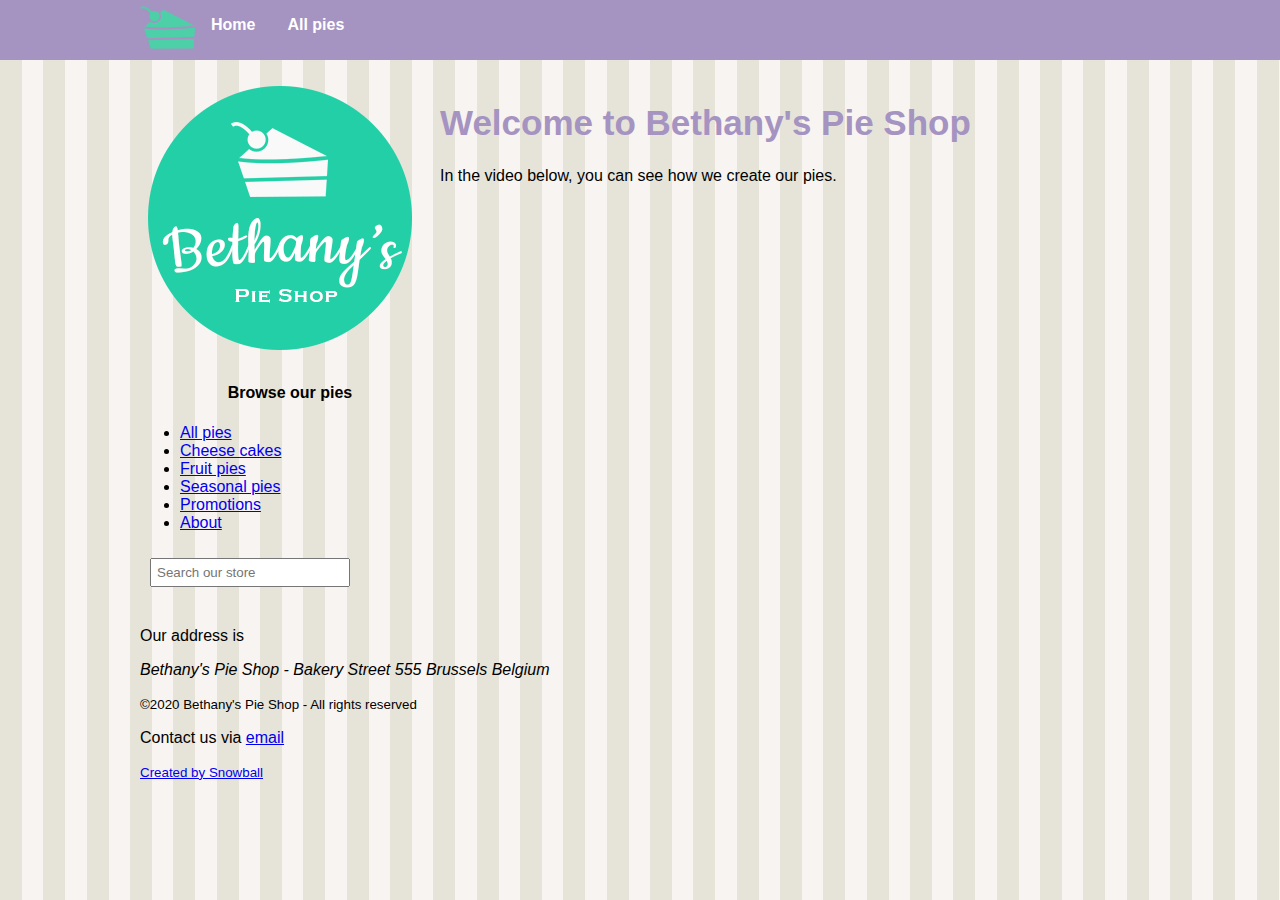
<file: about.html>
<!DOCTYPE html>

<html>

<head>
    <meta charset="utf-8">
    <title>Welcome to Bethany' Pie Shop!</title>
    <meta name="author" content="Bethany's Pie Shop">
    <meta name="description" content="Store front for Bethany's Pie Shop">
    <meta name="viewport" content="width=device-width, initial-scale=1">
    <link rel="icon" type="image/png" href="favicon.png">
    <link rel="stylesheet" href="styles.css">
    <!--[if lt IE 9]>
        <script src="https://oss.maxcdn.com/libs/html5shiv/3.7.0/html5shiv.js"></script>
    <![endif]-->
    <style>
        
    </style>
</head>

<body>
    <header id="mainheader">
        <nav>
            <ul>
                <li><img src="images/cake.svg" height="55" /></li>
                <li><a href="index.html">Home</a></li>
                <li><a href="pieoverview.html">All pies</a></li>
            </ul>
        </nav>
    </header>

    <div style="width:1000px;margin-left: auto;margin-right: auto;">
        <aside id="leftmenu">
            <a href="index.html"><img src="images/bethanylogo.png" /></a>
            <header>
                <h4 style="text-align: center;">Browse our pies</h4>
            </header>
            <ul>
                <li><a href="pieoverview.html">All pies</a></li>
                <li><a href="cheesecakes.html">Cheese cakes</a></li>
                <li><a href="fruitpies.html">Fruit pies</a></li>
                <li><a href="seasonalpies.html">Seasonal pies</a></li>
                <li><a href="#promos">Promotions</a></li>
                <li><a href="about.html">About</a></li>
            </ul>
            <input type="search" class="searchbox" placeholder="Search our store" />

        </aside>
        <main id="main">
            <article>

                <header>
                    <h1 style="font-size:35px;color:#a593c2">Welcome to Bethany's Pie Shop</h1>
                </header>
                <p>In the video below, you can see how we create our pies.</p>
                <iframe width="560" height="315" src="https://www.youtube.com/embed/rmMwNp_k36I" title="YouTube video player" frameborder="0" allow="accelerometer; autoplay; clipboard-write; encrypted-media; gyroscope; picture-in-picture" allowfullscreen></iframe>
            </article>


            
        </main>
        <footer>
            <p>Our address is <address>Bethany's Pie Shop - Bakery Street 555 Brussels Belgium</address>
            </p>
            <small>&copy;2020 Bethany's Pie Shop - All rights reserved</small>
            <p>Contact us via <a href="mailto:info@bethanyspieshop.com">email</a></p>
            <p><small><a href="https://www.snowball.be">Created by Snowball</a></small></p>
        </footer>
    </div>

</body>

</html>
</file>
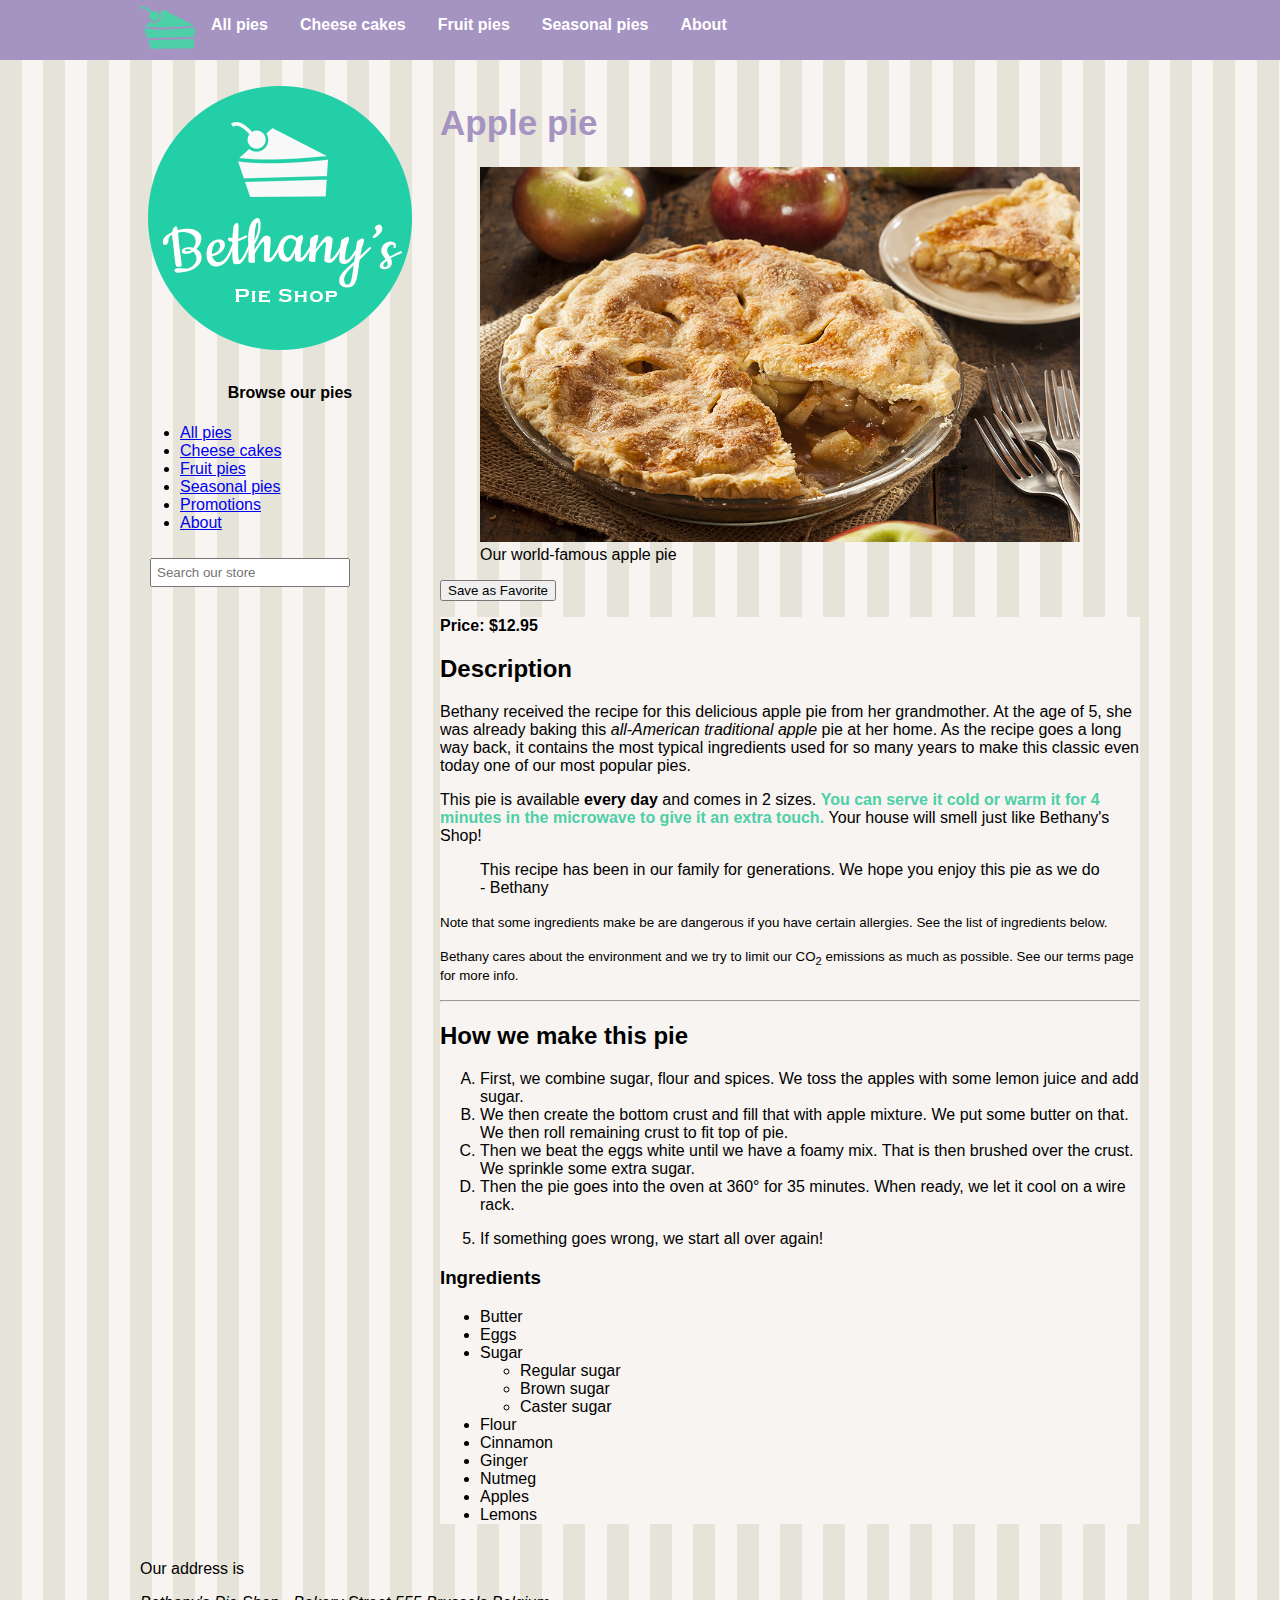
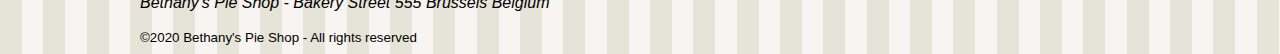
<file: applepie.html>
<!DOCTYPE html>

<html>

<head>
    <meta charset="utf-8">
    <title>Welcome to Bethany' Pie Shop!</title>
    <meta name="author" content="Bethany's Pie Shop">
    <meta name="description" content="Store front for Bethany's Pie Shop">
    <meta name="viewport" content="width=device-width, initial-scale=1">
    <link rel="icon" type="image/png" href="favicon.png">
    <link rel="stylesheet" href="styles.css">
    
    <!--[if lt IE 9]>
        <script src="https://oss.maxcdn.com/libs/html5shiv/3.7.0/html5shiv.js"></script>
    <![endif]-->
    <script>
        function save(){
          localStorage.setItem("applepie", true);

           
        }

        window.onload = function(){
            let favorite = document.getElementById("favorite")
            if(window.localStorage){
                let storage = window.localStorage;
                if(storage.getItem("applepie") == 'true'){
                    favorite.innerHTML = "Apple pie is one of your favorites"
                }
            }
        }
    </script>
</head>

<body>
    <header id="mainheader">
        <nav>
            <ul>
                <li><img src="images/cake.svg" height="55" alt=""></li>
                <li><a href="pieoverview.html">All pies</a></li>
                <li><a href="cheesecakes.html">Cheese cakes</a></li> 
                <li><a href="fruitpies.html">Fruit pies</a></li>
                <li><a href="seasonalpies.html">Seasonal pies</a></li>
                <li><a href="about.html">About</a></li>
            </ul>
            
        </nav>
    </header>

    <div style="width:1000px;margin-left: auto;margin-right: auto;">
        <aside id="leftmenu">
            <img src="images/bethanylogo.png" />
            <header>
                <h4 style="text-align: center;">Browse our pies</h4>
            </header>
            <ul>
                <li><a href="pieoverview.html">All pies</a></li>
                <li><a href="cheesecakes.html">Cheese cakes</a></li> 
                <li><a href="fruitpies.html">Fruit pies</a></li>
                <li><a href="seasonalpies.html">Seasonal pies</a></li>
                <li><a href="#promos">Promotions</a></li>
                <li><a href="about.html">About</a></li>
            </ul>
            <input type="search" class="searchbox" placeholder="Search our store" />

        </aside>
        <main id="main">
            <article>
                <header>
                    <h1 style="font-size:35px;color:#a593c2">Apple pie</h1>
                </header>
                <figure>
                    <a href="images/products/applepie.jpg" target="_blank">
                        <img src="images/products/applepie.jpg" width="600" alt="Apple pie" />
                    </a>
                    <figcaption>Our world-famous apple pie</figcaption>
                </figure>

                <p>
                    <button type="button" onclick="save()">Save as Favorite</button>
                    <span id="favorite"></span>
                </p>


                <div style="background-color:#f8f4f1;">
                    <strong>Price: $12.95</strong>
                    <h2>Description</h2>
                    <p>
                        Bethany received the recipe for this delicious apple pie from her grandmother. At the age of 5,
                        she
                        was
                        already baking this <em>all-American traditional apple</em> pie at her home.
                        As the recipe goes a long way back, it contains the most typical ingredients used for so many
                        years
                        to
                        make this classic even today one of our most popular pies.
                    </p>
                    <p>
                        This pie is available <strong>every day</strong> and comes in 2 sizes. <span
                            style="color:#4dcfa8; font-weight:bold ;">You can serve it cold or warm it for 4 minutes
                            in
                            the microwave to give it an extra touch. </span>Your house will smell just like Bethany's
                        Shop!
                    </p>
                    <p>
                    <blockquote>
                        This recipe has been in our family for generations. We hope you enjoy this pie as we do -
                        Bethany
                    </blockquote>
                    </p>

                    <p><small>Note that some ingredients make be are dangerous if you have certain allergies. See the
                            list
                            of ingredients below.</small></p>
                    <p><small>Bethany cares about the environment and we try to limit our CO<sub>2</sub> emissions as
                            much
                            as possible. See our terms page for more info.</small></p>
                    <hr>

                    <h2>How we make this pie</h2>
                    <ol type="A">
                        <li>First, we combine sugar, flour and spices. We toss the apples with some lemon juice and add
                            sugar.</li>
                        <li>We then create the bottom crust and fill that with apple mixture. We put some butter on
                            that. We
                            then roll remaining crust to fit top of pie.
                        </li>
                        <li>Then we beat the eggs white until we have a foamy mix. That is then brushed over the crust.
                            We
                            sprinkle some extra sugar.
                        </li>
                        <li>Then the pie goes into the oven at 360° for 35 minutes. When ready, we let it cool on a wire
                            rack.
                        </li>
                    </ol>
                    <ol start="5">
                        <li>If something goes wrong, we start all over again!</li>
                    </ol>
                    <h3>Ingredients</h3>
                    <ul>
                        <li>Butter</li>
                        <li>Eggs</li>
                        <li>Sugar</li>
                        <ul>
                            <li>Regular sugar</li>
                            <li>Brown sugar</li>
                            <li>Caster sugar</li>
                        </ul>
                        <li>Flour</li>
                        <li>Cinnamon</li>
                        <li>Ginger</li>
                        <li>Nutmeg</li>
                        <li>Apples</li>
                        <li>Lemons</li>
                    </ul>
                </div>


            </article>


        </main>

        <footer>
            <p>Our address is
            <address>Bethany's Pie Shop - Bakery Street 555 Brussels Belgium</address>
            </p>
            <small>&copy;2020 Bethany's Pie Shop - All rights reserved</small>
        </footer>
    </div>

</body>

</html>
</file>
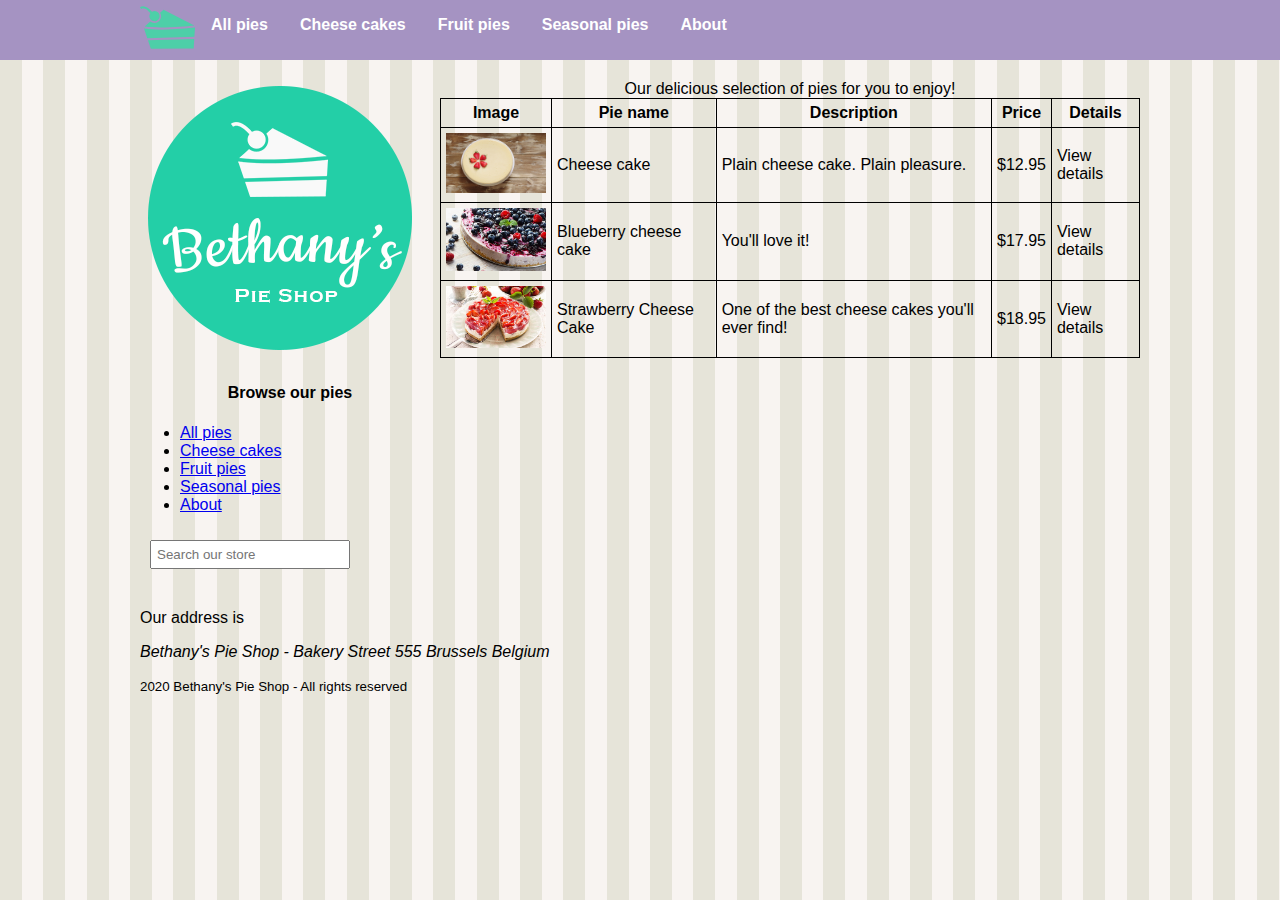
<file: cheesecakes.html>
<!DOCTYPE html>

<html>

<head>
    <meta charset="utf-8">
    <title>Welcome to Bethany' Pie Shop!</title>
    <meta name="author" content="Bethany's Pie Shop">
    <meta name="description" content="Store front for Bethany's Pie Shop">
    <meta name="viewport" content="width=device-width, initial-scale=1">
    <link rel="icon" type="image/png" href="favicon.png">
    <link rel="stylesheet" href="styles.css">
    <!--[if lt IE 9]>
        <script src="https://oss.maxcdn.com/libs/html5shiv/3.7.0/html5shiv.js"></script>
    <![endif]-->
   
</head>

<body>
    <header id="mainheader">
        <nav>
            <ul>
                <li><img src="images/cake.svg" height="55" alt=""></li>
                <li><a href="pieoverview.html">All pies</a></li>
                <li><a href="cheesecakes.html">Cheese cakes</a></li> 
                <li><a href="fruitpies.html">Fruit pies</a></li>
                <li><a href="seasonalpies.html">Seasonal pies</a></li>
                <li><a href="about.html">About</a></li>
            </ul>
            
        </nav>
    </header>

    <div style="width:1000px;margin-left: auto;margin-right: auto;">
        <aside id="leftmenu">
            <a href="index.html"><img src="images/bethanylogo.png" /></a>
            <header>
                <h4 style="text-align: center;">Browse our pies</h4>
            </header>
            <ul>
                <li><a href="pieoverview.html">All pies</a></li>
                <li><a href="cheesecakes.html">Cheese cakes</a></li>
                <li><a href="fruitpies.html">Fruit pies</a></li>
                <li><a href="seasonalpies.html">Seasonal pies</a></li>
                <li><a href="about.html">About</a></li>
            </ul>
            <input type="search" class="searchbox" placeholder="Search our store" />

        </aside>
        <main id="main">
            <table >
                <caption>
                    Our delicious selection of pies for you to enjoy!
                </caption>
                <thead>
                    <tr>
                        <th>Image</th>
                        <th>Pie name</th>
                        <th>Description</th>
                        <th>Price</th>
                        <th>Details</th>
                    </tr>
                </thead>
                <tbody>
                    <tr>
                        <td><img src="images/products/cheesecakesmall.jpg" width="100"></td>
                        <td>Cheese cake</td>
                        <td>Plain cheese cake. Plain pleasure.</td>
                        <td>$12.95</td>
                        <td>View details</td>
                    </tr>
                    <tr>
                        <td><img src="images/products/blueberrycheesecakesmall.jpg" width="100"></td>
                        <td>Blueberry cheese cake</td>
                        <td>You'll love it!</td>
                        <td>$17.95</td>
                        <td>View details</td>
                    </tr>
                    <tr>
                        <td><img src="images/products/strawberrycheesecakesmall.jpg" width="100"></td>
                        <td>Strawberry Cheese Cake</td>
                        <td>One of the best cheese cakes you'll ever find!</td>
                        <td>$18.95</td>
                        <td>View details</td>
                    </tr>
                </tbody>
            </table>

          
        </main>
        <footer>
            <p>Our address is <address>Bethany's Pie Shop - Bakery Street 555 Brussels Belgium</address>
            </p>
            <small>2020 Bethany's Pie Shop - All rights reserved</small>
        </footer>
    </div>

</body>

</html>
</file>
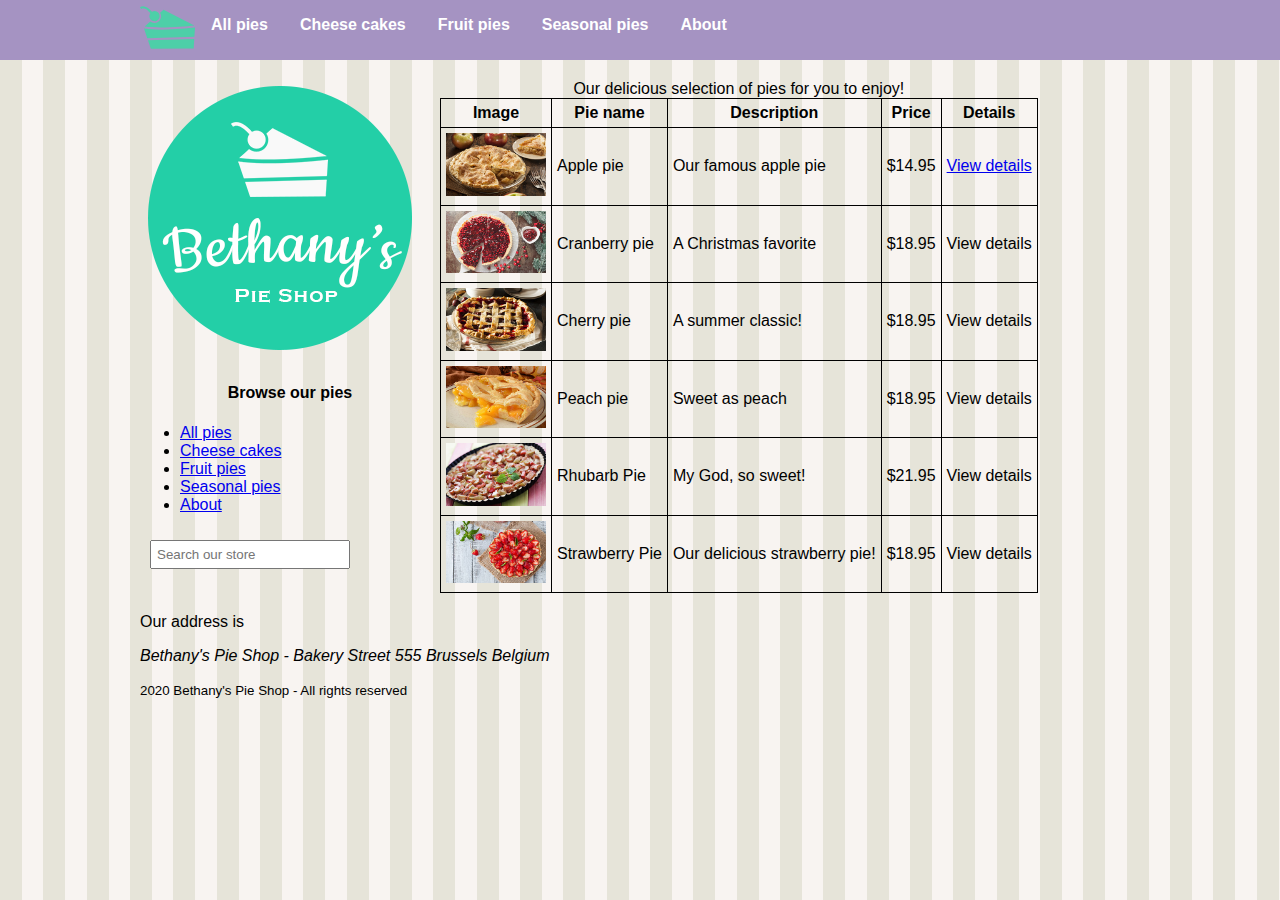
<file: fruitpies.html>
<!DOCTYPE html>

<html>

<head>
    <meta charset="utf-8">
    <title>Welcome to Bethany' Pie Shop!</title>
    <meta name="author" content="Bethany's Pie Shop">
    <meta name="description" content="Store front for Bethany's Pie Shop">
    <meta name="viewport" content="width=device-width, initial-scale=1">
    <link rel="icon" type="image/png" href="favicon.png">
    <link rel="stylesheet" href="styles.css">
    <!--[if lt IE 9]>
        <script src="https://oss.maxcdn.com/libs/html5shiv/3.7.0/html5shiv.js"></script>
    <![endif]-->

</head>

<body>
    <header id="mainheader">
        <nav>
            <ul>
                <li><img src="images/cake.svg" height="55" alt=""></li>
                <li><a href="pieoverview.html">All pies</a></li>
                <li><a href="cheesecakes.html">Cheese cakes</a></li> 
                <li><a href="fruitpies.html">Fruit pies</a></li>
                <li><a href="seasonalpies.html">Seasonal pies</a></li>
                <li><a href="about.html">About</a></li>
            </ul>
            
        </nav>
    </header>

    <div style="width:1000px;margin-left: auto;margin-right: auto;">
        <aside id="leftmenu">
            <a href="index.html"><img src="images/bethanylogo.png" /></a>
            <header>
                <h4 style="text-align: center;">Browse our pies</h4>
            </header>
            <ul>
                <li><a href="pieoverview.html">All pies</a></li>
                <li><a href="cheesecakes.html">Cheese cakes</a></li>
                <li><a href="fruitpies.html">Fruit pies</a></li>
                <li><a href="seasonalpies.html">Seasonal pies</a></li>
                <li><a href="about.html">About</a></li>
            </ul>
            <input type="search" class="searchbox" placeholder="Search our store" />

        </aside>
        <main id="main">
            <table >
                <caption>
                    Our delicious selection of pies for you to enjoy!
                </caption>
                <thead>
                    <tr>
                        <th>Image</th>
                        <th>Pie name</th>
                        <th>Description</th>
                        <th>Price</th>
                        <th>Details</th>
                    </tr>
                </thead>
                <tbody>
                    <tr>
                        <td><img src="images/products/applepiesmall.jpg" width="100"></td>
                        <td>Apple pie</td>
                        <td>Our famous apple pie</td>
                        <td>$14.95</td>
                        <td><a href="applepie.html" target="_blank">View details</a></td>
                    </tr>
                    <tr>
                        <td><img src="images/products/cranberrypiesmall.jpg" width="100"></td>
                        <td>Cranberry pie</td>
                        <td>A Christmas favorite</td>
                        <td>$18.95</td>
                        <td>View details</td>
                    </tr>
                    <tr>
                        <td><img src="images/products/cherrypiesmall.jpg" width="100"></td>
                        <td>Cherry pie</td>
                        <td>A summer classic!</td>
                        <td>$18.95</td>
                        <td>View details</td>
                    </tr>
                    <tr>
                        <td><img src="images/products/peachpiesmall.jpg" width="100"></td>
                        <td>Peach pie</td>
                        <td>Sweet as peach</td>
                        <td>$18.95</td>
                        <td>View details</td>
                    </tr>
                    <tr>
                        <td><img src="images/products/rhubarbpiesmall.jpg" width="100"></td>
                        <td>Rhubarb Pie</td>
                        <td>My God, so sweet!</td>
                        <td>$21.95</td>
                        <td>View details</td>
                    </tr>
                    <tr>
                        <td><img src="images/products/strawberrypiesmall.jpg" width="100"></td>
                        <td>Strawberry Pie</td>
                        <td>Our delicious strawberry pie!</td>
                        <td>$18.95</td>
                        <td>View details</td>
                    </tr>
                </tbody>
            </table>

          
        </main>
        <footer>
            <p>Our address is <address>Bethany's Pie Shop - Bakery Street 555 Brussels Belgium</address>
            </p>
            <small>2020 Bethany's Pie Shop - All rights reserved</small>
        </footer>
    </div>

</body>

</html>
</file>
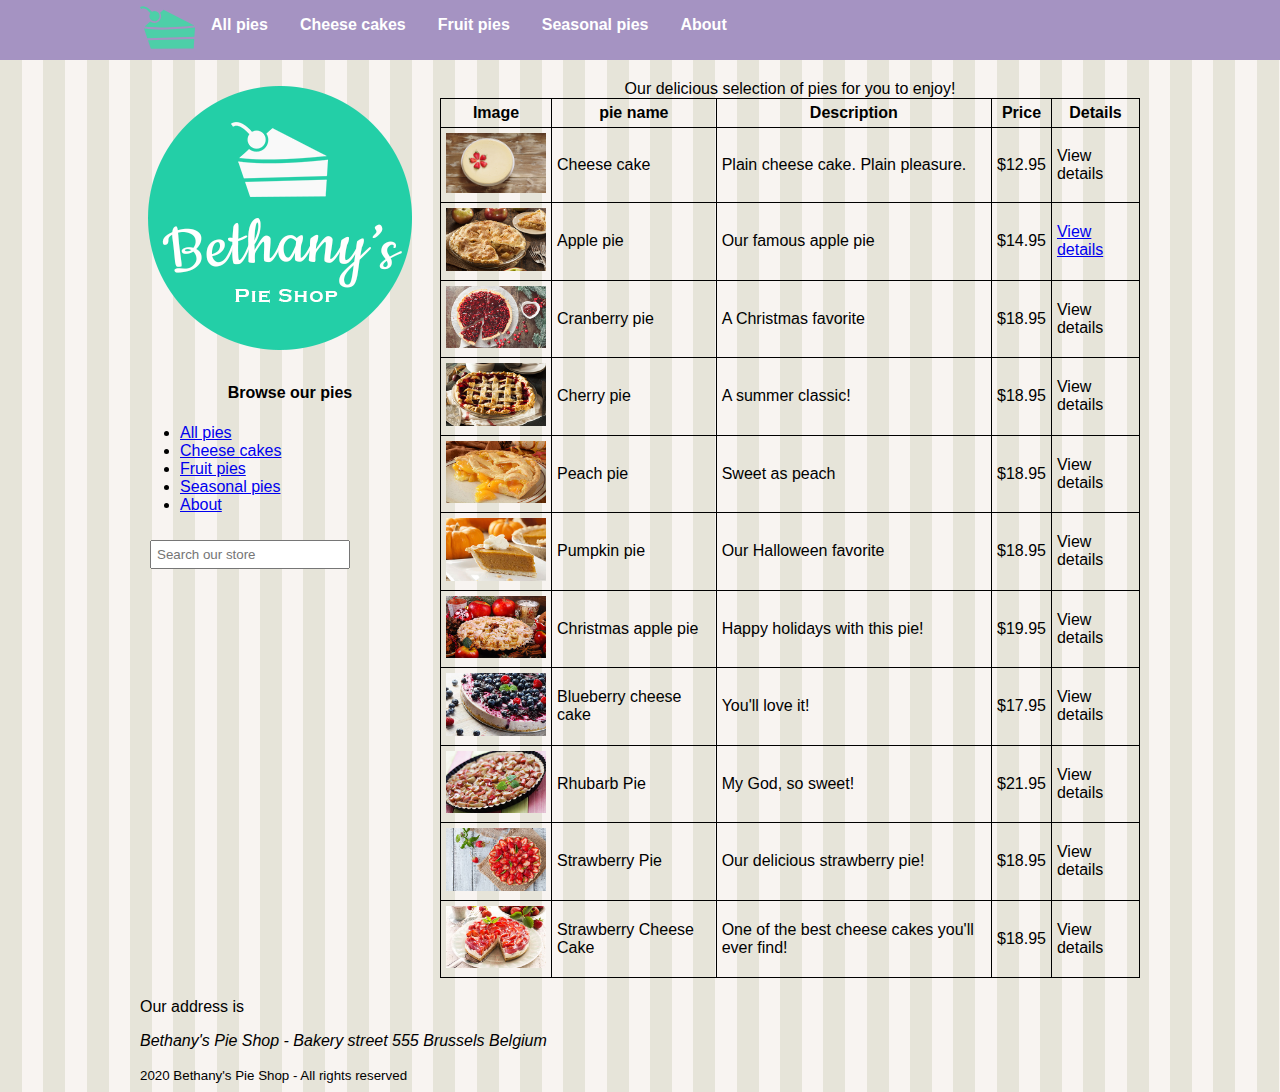
<file: pieoverview.html>
<!DOCTYPE html>
<!DOCTYPE html>
<html lang="en">

<head>
    <meta charset="UTF-8">
    <meta http-equiv="X-UA-Compatible" content="IE=edge">
    <meta name="viewport" content="width=device-width, initial-scale=1.0">
    <link rel="icon" type="image/png" href="favicon.png">
    <link rel="stylesheet" href="styles.css">
    <!--if the browser is IE 9 or less -(backward compatibility for browsers)-->
    <!--[if lt IE 9]>
        <script src="https://oss.maxcdn.com/libs/html5shiv/3.7.0/html5shiv.js"></script>
    <![endif]-->
  
    <title>Welcome to Bethany's Pie Shop!</title>
</head>

<body>
    <header id="mainheader">
        <nav>
            <ul>
                <li><img src="images/cake.svg" height="55" alt=""></li>
                <li><a href="pieoverview.html">All pies</a></li>
                <li><a href="cheesecakes.html">Cheese cakes</a></li> 
                <li><a href="fruitpies.html">Fruit pies</a></li>
                <li><a href="seasonalpies.html">Seasonal pies</a></li>
                <li><a href="about.html">About</a></li>
            </ul>
            
        </nav>
    </header>
    <div style="width: 1000px; margin-left: auto; margin-right: auto;">
        <aside id="leftmenu">
            <a href="index.html"><img src="images/bethanylogo.png" alt=""></a>
            <header>
                <h4 style="text-align: center;">Browse our pies</h4>
            </header>
            <ul>
                <li><a href="pieoverview.html">All pies</a></li>
                <li><a href="cheesecakes.html">Cheese cakes</a></li>
                <li><a href="fruitpies.html">Fruit pies</a></li>
                <li><a href="seasonalpies.html">Seasonal pies</a></li>
                <li><a href="about.html">About</a></li>
            </ul>
            <input type="search" class="searchbox" placeholder="Search our store">
        </aside>
        <main id="main">
            <table>
                <caption>
                    Our delicious selection of pies for you to enjoy!
                </caption>
                <thead>
                    <tr>
                        <th>Image</th>
                        <th>pie name</th>
                        <th>Description</th>
                        <th>Price</th>
                        <th>Details</th>
                    </tr>
                </thead>
                <tbody>
                    <!-- <tr>
                        <td colspan="5">Here are the pies of Bethany</td>
                    </tr> -->
                    <tr>
                        <td><img src="images/products/cheesecakesmall.jpg" width="100"></td>
                        <td>Cheese cake</td>
                        <td>Plain cheese cake. Plain pleasure.</td>
                        <td>$12.95</td>
                        <td>View details</td>
                    </tr>
                    <tr>
                        <td><img src="images/products/applepiesmall.jpg" width="100"></td>
                        <td>Apple pie</td>
                        <td>Our famous apple pie</td>
                        <td>$14.95</td>
                        <td><a href="applepie.html">View details</a></td>
                    </tr>
                    <tr>
                        <td><img src="images/products/cranberrypiesmall.jpg" width="100"></td>
                        <td>Cranberry pie</td>
                        <td>A Christmas favorite</td>
                        <td>$18.95</td>
                        <td>View details</td>
                    </tr>
                    <tr>
                        <td><img src="images/products/cherrypiesmall.jpg" width="100"></td>
                        <td>Cherry pie</td>
                        <td>A summer classic!</td>
                        <td>$18.95</td>
                        <td>View details</td>
                    </tr>
                    <tr>
                        <td><img src="images/products/peachpiesmall.jpg" width="100"></td>
                        <td>Peach pie</td>
                        <td>Sweet as peach</td>
                        <td>$18.95</td>
                        <td>View details</td>
                    </tr>
                    <tr>
                        <td><img src="images/products/pumpkinpiesmall.jpg" width="100"></td>
                        <td>Pumpkin pie</td>
                        <td>Our Halloween favorite</td>
                        <td>$18.95</td>
                        <td>View details</td>
                    </tr>
                    <tr>
                        <td><img src="images/products/christmasapplepiesmall.jpg" width="100"></td>
                        <td>Christmas apple pie</td>
                        <td>Happy holidays with this pie!</td>
                        <td>$19.95</td>
                        <td>View details</td>
                    </tr>
                    <tr>
                        <td><img src="images/products/blueberrycheesecakesmall.jpg" width="100"></td>
                        <td>Blueberry cheese cake</td>
                        <td>You'll love it!</td>
                        <td>$17.95</td>
                        <td>View details</td>
                    </tr>
                    <tr>
                        <td><img src="images/products/rhubarbpiesmall.jpg" width="100"></td>
                        <td>Rhubarb Pie</td>
                        <td>My God, so sweet!</td>
                        <td>$21.95</td>
                        <td>View details</td>
                    </tr>
                    <tr>
                        <td><img src="images/products/strawberrypiesmall.jpg" width="100"></td>
                        <td>Strawberry Pie</td>
                        <td>Our delicious strawberry pie!</td>
                        <td>$18.95</td>
                        <td>View details</td>
                    </tr>
                    <tr>
                        <td><img src="images/products/strawberrycheesecakesmall.jpg" width="100"></td>
                        <td>Strawberry Cheese Cake</td>
                        <td>One of the best cheese cakes you'll ever find!</td>
                        <td>$18.95</td>
                        <td>View details</td>
                    </tr>
                </tbody>
            </table>
        </main>

        <footer>
            <p>Our address is
            <address>Bethany's Pie Shop - Bakery street 555 Brussels Belgium</address>
            </p>
            <small>2020 Bethany's Pie Shop - All rights reserved</small>
        </footer>

    </div>

</body>

</html>
</file>
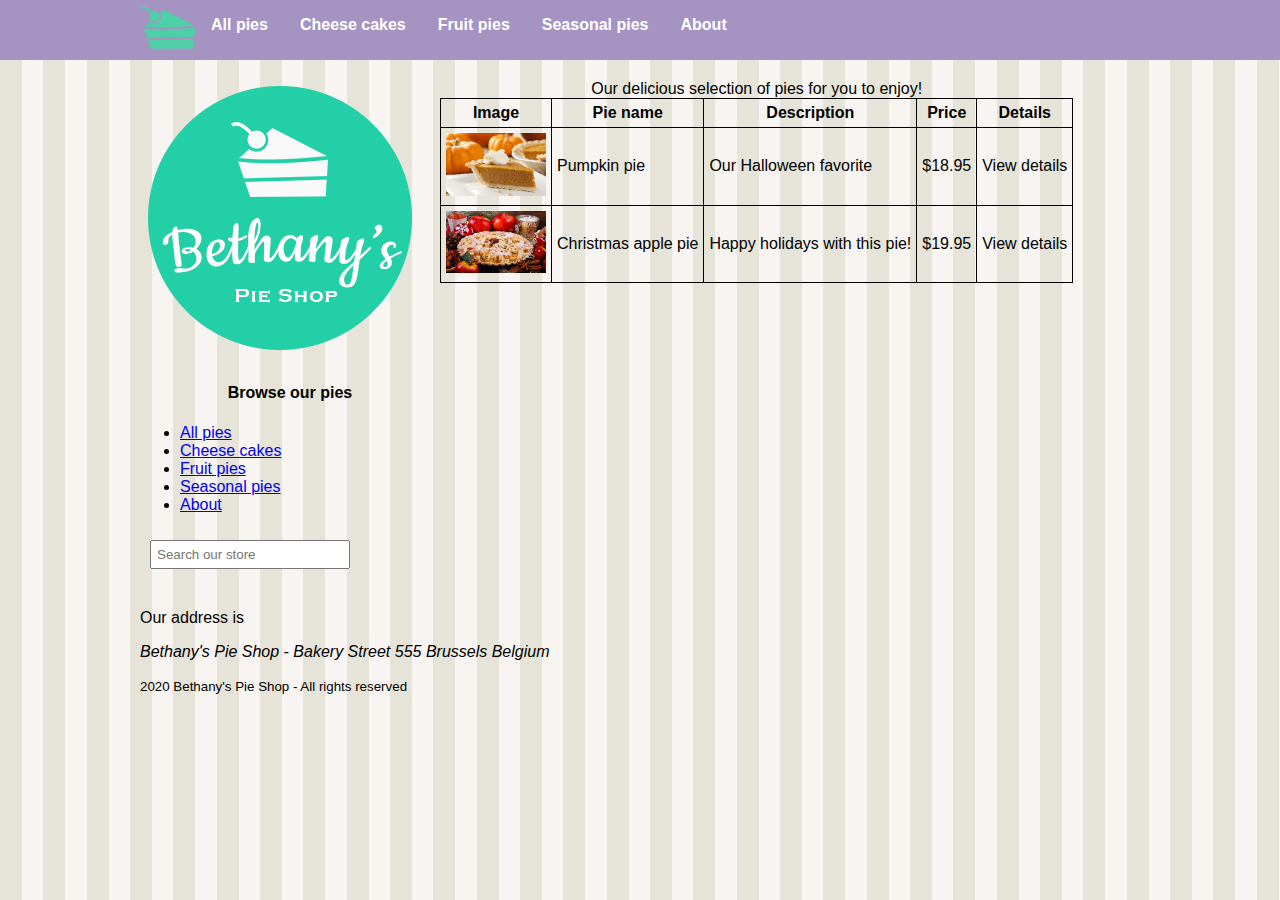
<file: seasonalpies.html>
<!DOCTYPE html>

<html>

<head>
    <meta charset="utf-8">
    <title>Welcome to Bethany' Pie Shop!</title>
    <meta name="author" content="Bethany's Pie Shop">
    <meta name="description" content="Store front for Bethany's Pie Shop">
    <meta name="viewport" content="width=device-width, initial-scale=1">
    <link rel="icon" type="image/png" href="favicon.png">
    <link rel="stylesheet" href="styles.css">
    <!--[if lt IE 9]>
        <script src="https://oss.maxcdn.com/libs/html5shiv/3.7.0/html5shiv.js"></script>
    <![endif]-->

</head>

<body>
    <header id="mainheader">
        <nav>
            <ul>
                <li><img src="images/cake.svg" height="55" alt=""></li>
                <li><a href="pieoverview.html">All pies</a></li>
                <li><a href="cheesecakes.html">Cheese cakes</a></li> 
                <li><a href="fruitpies.html">Fruit pies</a></li>
                <li><a href="seasonalpies.html">Seasonal pies</a></li>
                <li><a href="about.html">About</a></li>
            </ul>
            
        </nav>
    </header>

    <div style="width:1000px;margin-left: auto;margin-right: auto;">
        <aside id="leftmenu">
            <a href="index.html"><img src="images/bethanylogo.png" /></a>
            <header>
                <h4 style="text-align: center;">Browse our pies</h4>
            </header>
            <ul>
                <li><a href="pieoverview.html">All pies</a></li>
                <li><a href="cheesecakes.html">Cheese cakes</a></li>
                <li><a href="fruitpies.html">Fruit pies</a></li>
                <li><a href="seasonalpies.html">Seasonal pies</a></li>
                <li><a href="about.html">About</a></li>
            </ul>
            <input type="search" class="searchbox" placeholder="Search our store" />

        </aside>
        <main id="main">
            <table >
                <caption>
                    Our delicious selection of pies for you to enjoy!
                </caption>
                <thead>
                    <tr>
                        <th>Image</th>
                        <th>Pie name</th>
                        <th>Description</th>
                        <th>Price</th>
                        <th>Details</th>
                    </tr>
                </thead>
                <tbody>
                    <tr>
                        <td><img src="images/products/pumpkinpiesmall.jpg" width="100"></td>
                        <td>Pumpkin pie</td>
                        <td>Our Halloween favorite</td>
                        <td>$18.95</td>
                        <td>View details</td>
                    </tr>
                    <tr>
                        <td><img src="images/products/christmasapplepiesmall.jpg" width="100"></td>
                        <td>Christmas apple pie</td>
                        <td>Happy holidays with this pie!</td>
                        <td>$19.95</td>
                        <td>View details</td>
                    </tr>
                </tbody>
            </table>

           
        </main>
        <footer>
            <p>Our address is <address>Bethany's Pie Shop - Bakery Street 555 Brussels Belgium</address>
            </p>
            <small>2020 Bethany's Pie Shop - All rights reserved</small>
        </footer>
    </div>

</body>

</html>
</file>
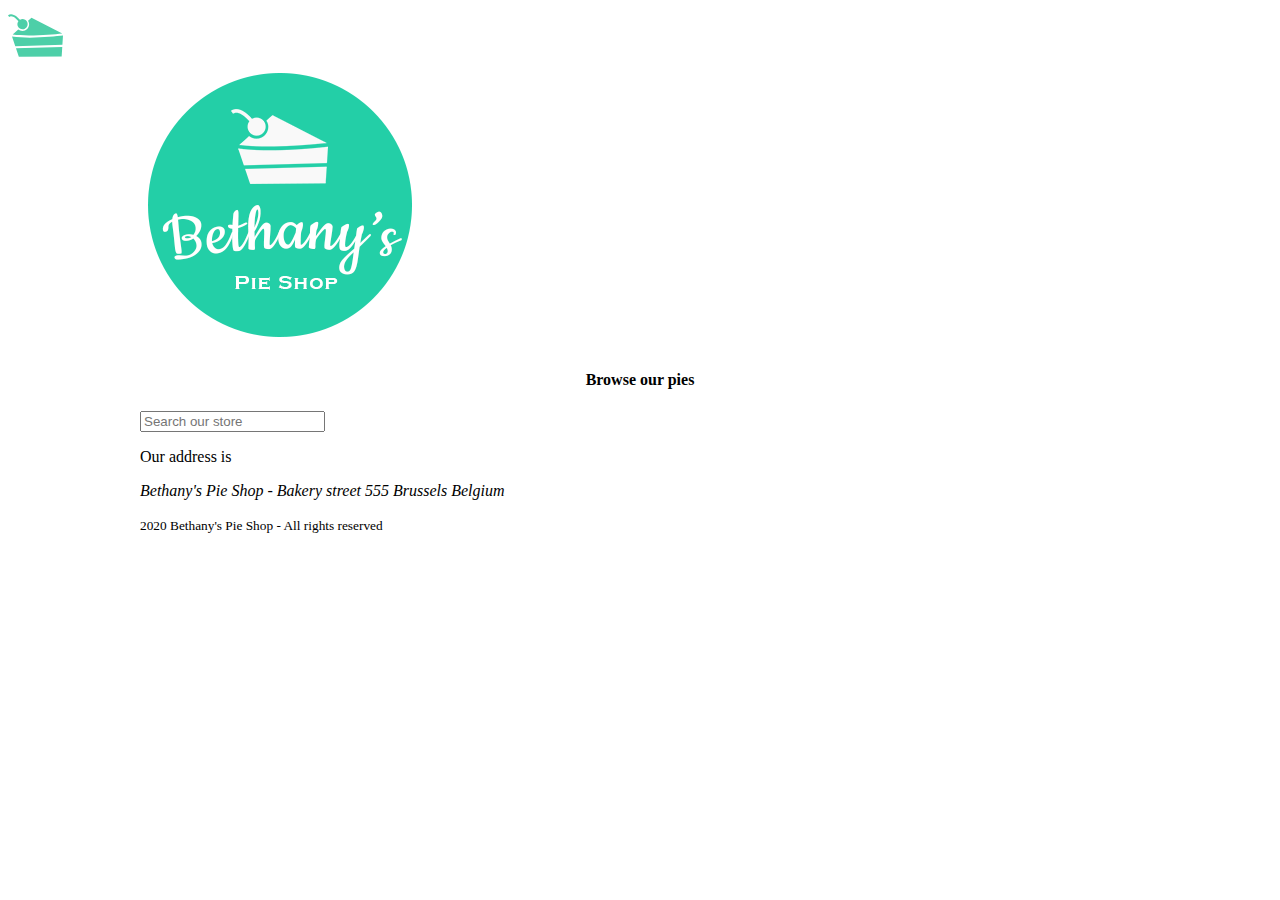
<file: template.html>
<!DOCTYPE html>
<!DOCTYPE html>
<html lang="en">

<head>
    <meta charset="UTF-8">
    <meta http-equiv="X-UA-Compatible" content="IE=edge">
    <meta name="viewport" content="width=device-width, initial-scale=1.0">
    <link rel="icon" type="image/png" href="favicon.png">
        <!--if the browser is IE 9 or less -(backward compatibility for browsers)-->
    <!--[if lt IE 9]>
        <script src="https://oss.maxcdn.com/libs/html5shiv/3.7.0/html5shiv.js"></script>
    <![endif]-->
  
    <title>Welcome to Bethany's Pie Shop!</title>
</head>

<body>
    <header id="mainheader">
        <nav>
            <!-- <img src="images/pie.png"  height="55" alt="" > -->
            <img src="images/cake.svg" height="55" alt="">
        </nav>
    </header>
    <div style="width: 1000px; margin-left: auto; margin-right: auto;">
        <aside id="leftmenu">
            <img src="images/bethanylogo.png" alt="">
            <header>
                <h4 style="text-align: center;">Browse our pies</h4>
            </header>
            <input type="search" class="searchbox" placeholder="Search our store">
        </aside>
        <main id="main">
            
        </main>

        <footer>
            <p>Our address is
            <address>Bethany's Pie Shop - Bakery street 555 Brussels Belgium</address>
            </p>
            <small>2020 Bethany's Pie Shop - All rights reserved</small>
        </footer>

    </div>

</body>

</html>
</file>
<file: styles.css>
body {
    margin-top: 0px;
    font-family: 'Segoe UI', Tahoma, Geneva, Verdana, sans-serif;
    margin-left: auto;
    margin-right: auto;
    background-color: #e6e4d9;
    background-image: url('images/pattern.png');
}

nav {
    height: 60px;
    width: 1000px;
    margin: 0 auto 20px;
}

footer {
    clear: both;
    width: 100%;
}

#mainheader {
    background-color: #a593c2;
}

#leftmenu {
    float: left;
    width: 30%;
    margin-bottom: 30px;
}

#main {
    float: right;
    width: 70%;
    margin-bottom: 20px;
}

.searchbox {
    padding: 5px;
    margin: 10px 10px;
    width: 200px;
}

table,
th,
td {
    border: 1px solid black;
    border-collapse: collapse;
    padding: 5px;
}

nav>ul {
    list-style-type: none;
    margin: 0;
    padding: 0;

}

nav>ul>li {
    float: left;
}

nav>ul>li a {
    display: block;
    color: white;
    text-align: center;
    padding: 16px;
    text-decoration: none;
    font-weight: bold;
}

/*for old browsers*/
header,
section,
footer,
aside,
article,
nav,
main,
figure {
    display: block;
}
</file>
